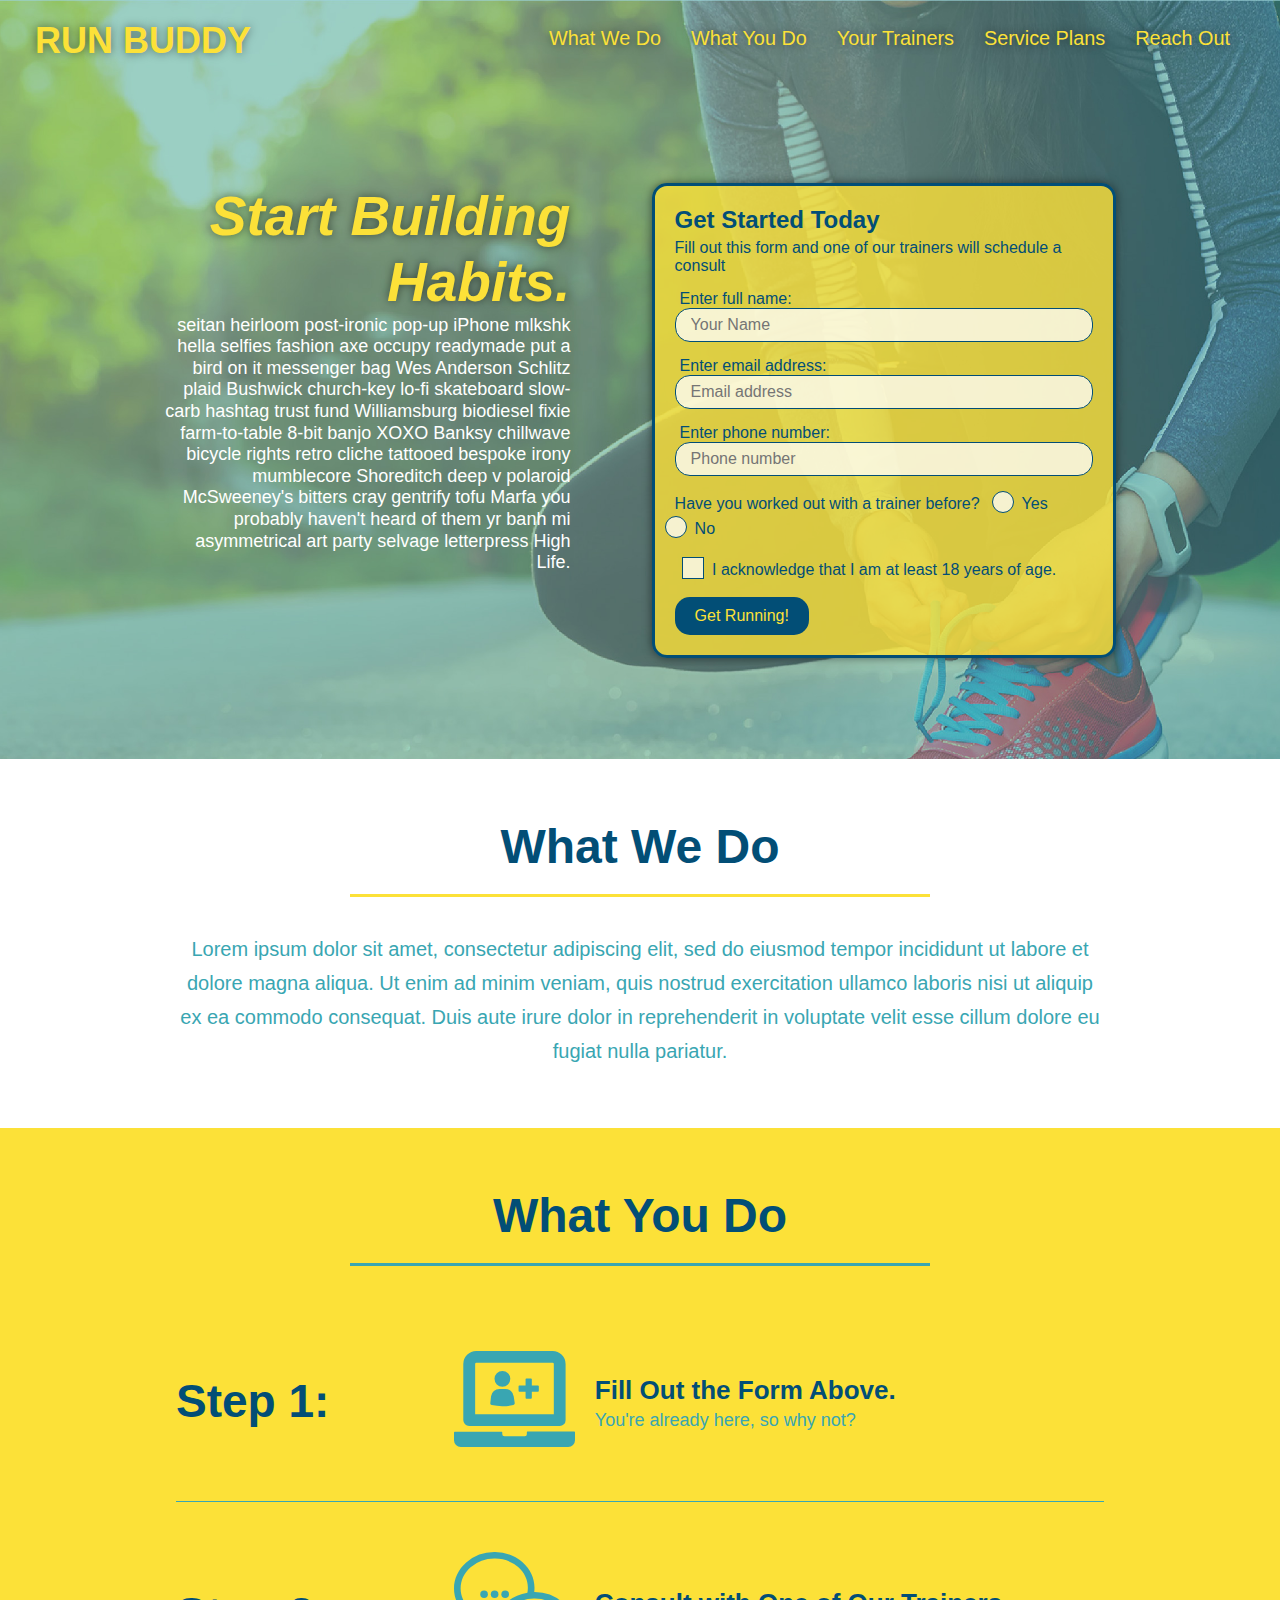
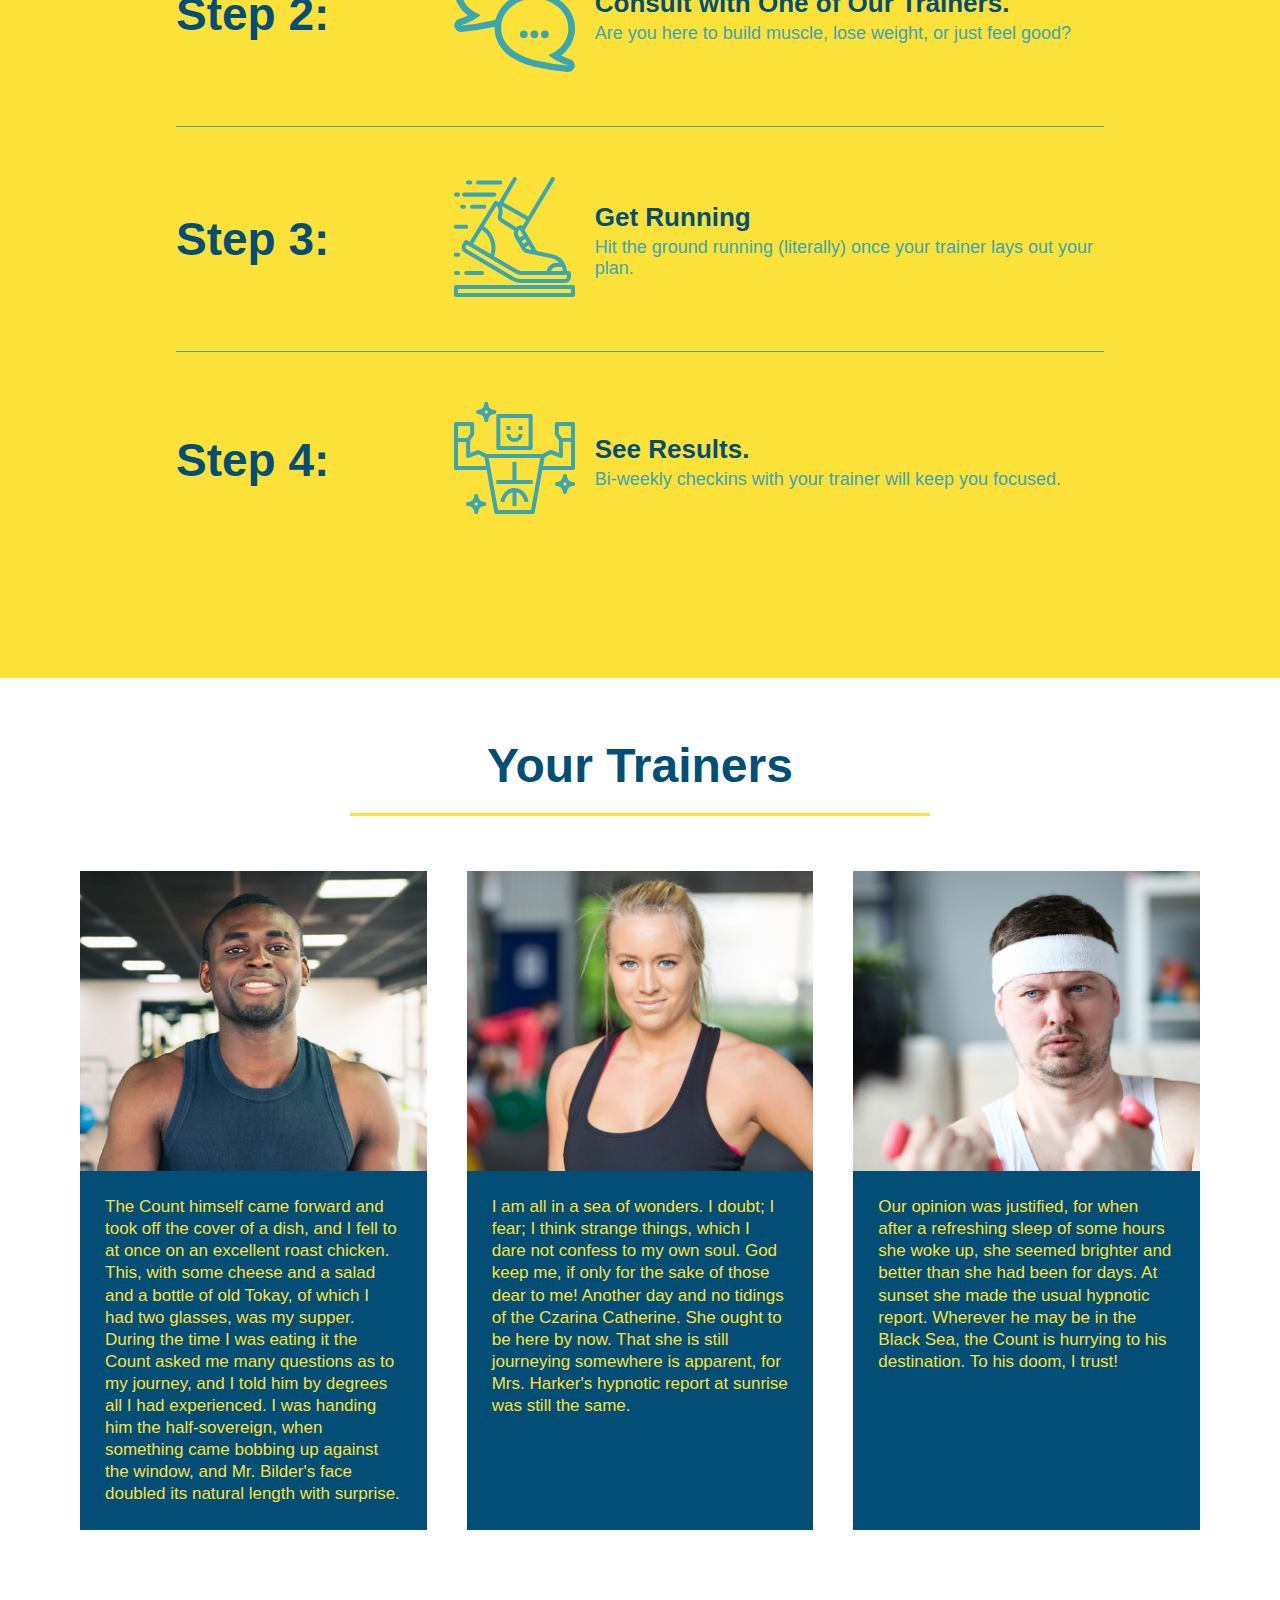
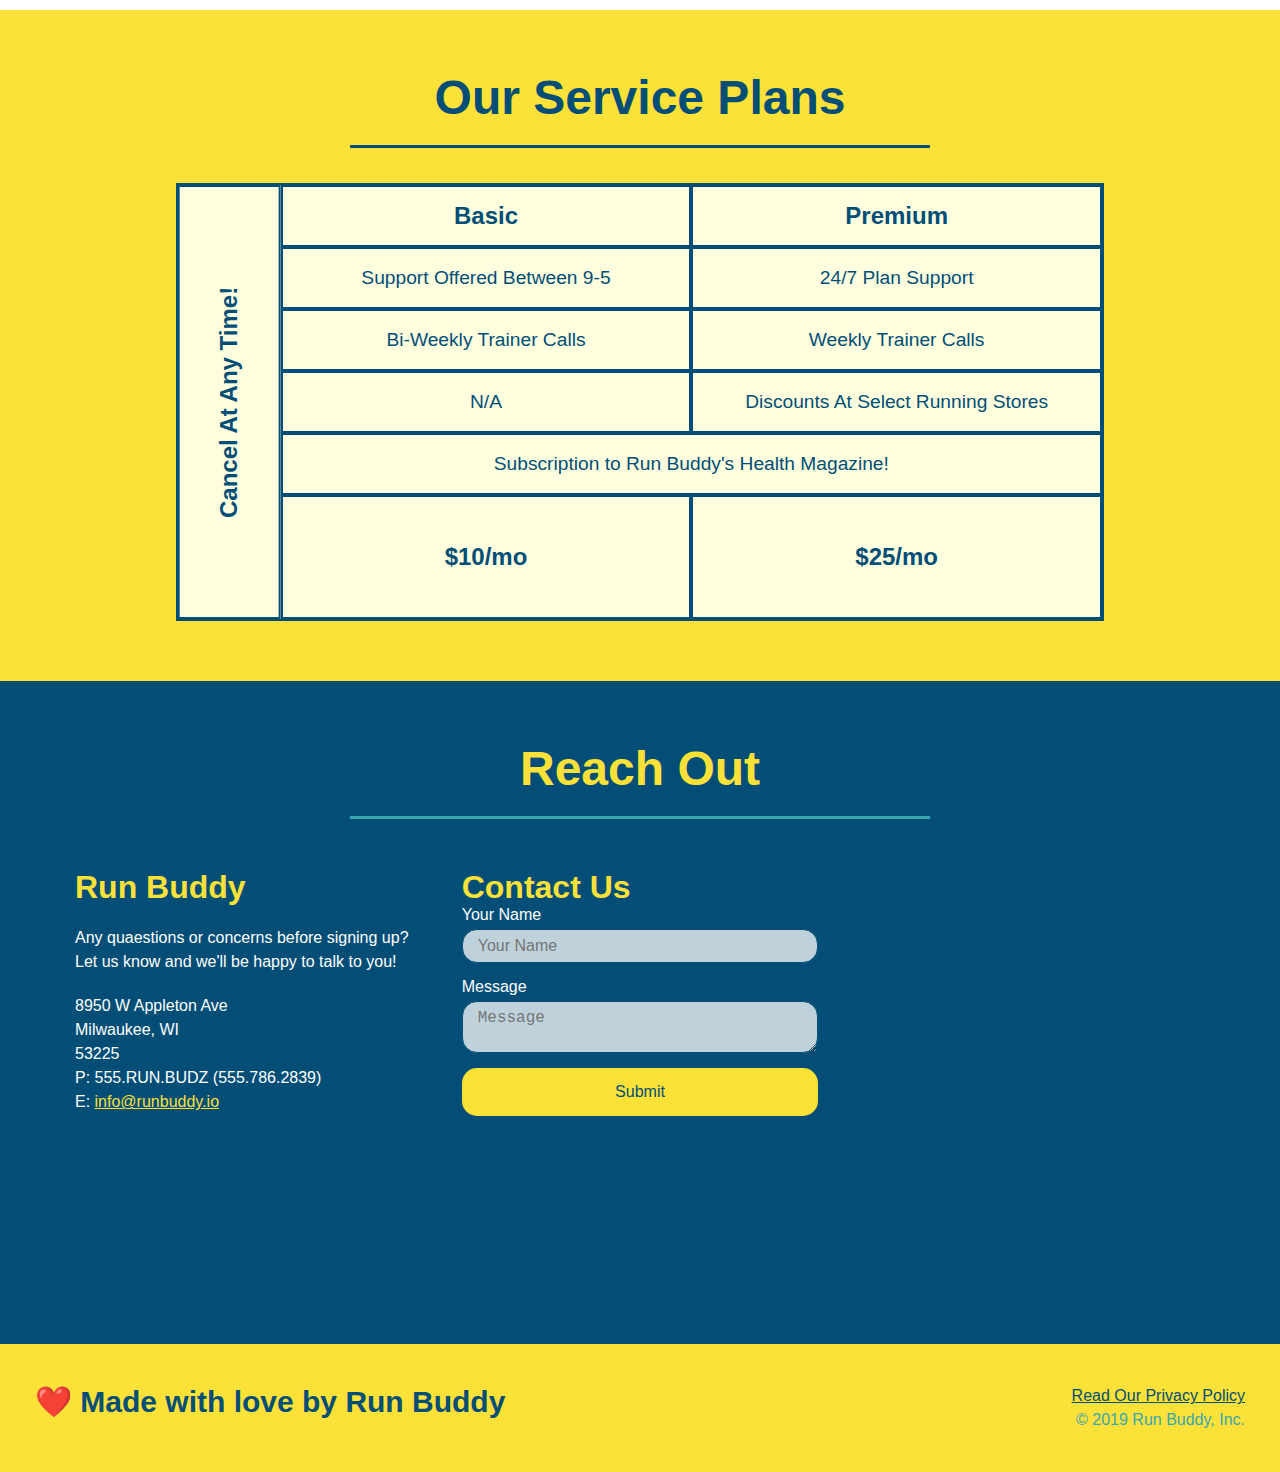
<file: index.html>
<!DOCTYPE html>
<html lang="en">
    <head>
        <meta charset="UTF-8" name="viewport" content="width=device-width, initial-scale=1.0" />
        <title>Run Buddy</title>
        <link rel="stylesheet" href="./assets/css/style.css" />
    </head>
    <body>
        <!-- navigation-->
        <header>
            <h1>
                <a href="/">RUN BUDDY</a>
            </h1>
            <nav>
                <ul>
                 <li>
                    <a href="#what-we-do">What We Do</a>
                </li>
                <li>
                    <a href="#what-you-do">What You Do</a>
                </li>
                <li>
                    <a href="#your-trainers">Your Trainers</a>
                </li>
                <li>
                <a href="#service-plans">Service Plans</a>
                </li>
                <li>
                    <a href="#reach-out">Reach Out</a>
                </li>
            </ul>    
            </nav>
        </header>
        
        <!--hero-->
        <section class="hero">
            <div class="hero-cta">
                <h2>Start Building Habits.</h2>
                <p>
                    seitan heirloom post-ironic pop-up iPhone mlkshk hella selfies fashion axe occupy readymade put a bird on it
                    messenger bag Wes Anderson Schlitz plaid Bushwick church-key lo-fi skateboard slow-carb hashtag trust fund
                    Williamsburg biodiesel fixie farm-to-table 8-bit banjo XOXO Banksy chillwave bicycle rights retro cliche
                    tattooed bespoke irony mumblecore Shoreditch deep v polaroid McSweeney's bitters cray gentrify tofu Marfa you
                    probably haven't heard of them yr banh mi asymmetrical art party selvage letterpress High Life.
                </p>
            </div>
            
            <div class="hero-form">
                <h3>Get Started Today</h3>
                <p>Fill out this form and one of our trainers will schedule a consult</p>
                <form>
                    <label for="name">Enter full name:</label>
                    <input type="text" placeholder="Your Name" name="name" id="name" class="form-input">
                    
                    <label for="email">Enter email address:</label>
                    <input type="email" placeholder="Email address" name="email" id="email" class="form-input">
                    
                    <label for="phone">Enter phone number:</label>
                    <input type="tel" placeholder="Phone number" name="phone" id="phone" class="form-input">
                    <p>
                        Have you worked out with a trainer before?
                        <span class="radio-wrapper">
                            <input type="radio" name="trainer-confirm" id="trainer-yes" />
                            <label for="trainer-yes">Yes</label>
                        </span>
                        <span class="radio-wrapper">
                            <input type="radio" name="trainer-confirm" id="trainer-no" />
                            <label for="trainer-no">No</label>
                        </span>
                     </p>
                     <p>
                         <span class="checkbox-wrapper">
                             <input type="checkbox" name="age-confirm" id="checkbox" />
                             <label for="checkbox"> I acknowledge that I am at least 18 years of age.</label>
                         </span>
                     </p>  
                    <button type="submit">
                     Get Running!
                    </button>
                </form>    
            </div>
        </section>

        <!--"what we do" section-->
        <section id="what-we-do" class="intro">
            
            <div class="flex-row">
            <h2 class="section-title primary-border">What We Do</h2>
            </div>

            <div class="flex-row">
            <p>Lorem ipsum dolor sit amet, consectetur adipiscing elit, sed do eiusmod tempor incididunt ut labore et dolore magna aliqua. Ut enim ad minim veniam, quis nostrud exercitation ullamco laboris nisi ut aliquip ex ea commodo consequat. Duis aute irure dolor in reprehenderit in voluptate velit esse cillum dolore eu fugiat nulla pariatur.</p>
            </div>

        </section>

        <!--"what you do" section-->
        <section id="what-you-do" class="steps">
            
            <div class="flex-row">
            <h2 class="section-title secondary-border">What You Do</h2>
            </div>

            <div class="step">
                <h3>Step 1:</h3>
                <div class="step-info">
                    <div class="step-img">
                        <img src="./assets/images/step-1.svg" alt="" />
                    </div>
                    <div class="step-text">
                        <h4>Fill Out the Form Above.</h4>
                        <p>You're already here, so why not?</p>
                    </div>
                </div>        
            </div>

            <div class="step">
                <h3>Step 2:</h3>
                <div class="step-info">
                    <div class="step-img">
                        <img src="./assets/images/step-2.svg" alt="" />
                    </div>
                    <div class="step-text">
                        <h4>Consult with One of Our Trainers.</h4>
                        <p>Are you here to build muscle, lose weight, or just feel good?</p>
                    </div>
                </div>        
            </div>

            <div class="step">
                <h3>Step 3:</h3>
                <div class="step-info">
                    <div class="step-img">
                        <img src="./assets/images/step-3.svg" alt="" />
                    </div>
                    <div class="step-text">
                        <h4>Get Running</h4>
                        <p>Hit the ground running (literally) once your trainer lays out your plan.</p>
                    </div>
                </div>        
            </div>

            <div class="step">
                <h3>Step 4:</h3>
                <div class="step-info">
                    <div class="step-img">
                        <img src="./assets/images/step-4.svg" alt="" />
                    </div>
                    <div class="step-text">
                        <h4>See Results.</h4>
                        <p>Bi-weekly checkins with your trainer will keep you focused.</p>
                    </div>
                </div>        
            </div>
        </section>

        <!--"Your Trainers" section-->
        <section id="your-trainers">
            
            <div class="flex-row">
            <h2 class="section-title primary-border">Your Trainers</h2>
            </div>

            <!-- First Trainer Bio-->
            <div class="trainers">
                
                <article class="trainer">
                    <div class="trainer-img trainer-1">
                        <div>
                            <h3>Aaron Stephens</h3>
                            <h4>Speed / Strength</h4>
                        </div>
                    </div>
                    <div class="trainer-bio">
                        <h3>Aaron Stephens</h3>
                            <h4>Speed / Strength</h4>
                        <p>
                            The Count himself came forward and took off the cover of a dish, and I fell to at once on an excellent roast chicken. This, with some cheese and a salad and a bottle of old Tokay, of which I had two glasses, was my supper. During the time I was eating it the Count asked me many questions as to my journey, and I told him by degrees all I had experienced. I was handing him the half-sovereign, when something came bobbing up against the window, and Mr. Bilder's face doubled its natural length with surprise.
                        </p>
                    </div>
                </article>

                <!-- Second Trainer Bio-->
                <article class="trainer">
                    <div class="trainer-img trainer-2">
                        <div>
                            <h3>Joanna Gill</h3>
                            <h4>Endurance</h4>
                        </div>
                    </div>
                    <div class="trainer-bio">
                            <h3>Joanna Gill</h3>
                            <h4>Endurance</h4>
                        <p>
                            I am all in a sea of wonders. I doubt; I fear; I think strange things, which I dare not confess to my own soul. God keep me, if only for the sake of those dear to me! Another day and no tidings of the Czarina Catherine. She ought to be here by now. That she is still journeying somewhere is apparent, for Mrs. Harker's hypnotic report at sunrise was still the same.
                        </p>
                    </div>
                </article>
               
                <!-- Third Trainer Bio-->
                <article class="trainer">
                    <div class="trainer-img trainer-3">
                        <div>
                            <h3>Harry Smith</h3>
                            <h4>Strength</h4>
                        </div>
                    </div>
                    <div class="trainer-bio">
                            <h3>Harry Smith</h3>
                            <h4>Strength</h4>
                        <p>
                            Our opinion was justified, for when after a refreshing sleep of some hours she woke up, she seemed brighter and better than she had been for days. At sunset she made the usual hypnotic report. Wherever he may be in the Black Sea, the Count is hurrying to his destination. To his doom, I trust!
                        </p>
                    </div>
                </article>
            </div>   
        </section>

        <!--End Your Trainers Section-->

        <!--Service Plan Grid Start-->

        <section id="service-plans" class="services">
            
            <h2 class="section-title seconday-border">
                Our Service Plans
            </h2>

            <div class="service-grid-wrapper">
                <div class="service-grid-container">
                    
                    <!--Header Start-->
                    <div class="service-grid-item grid-head basic">
                       Basic
                    </div>

                    <div class="service-grid-item grid-head premium">
                        Premium
                    </div>
                    <!--End Header-->

                    <!--Table Body-->
                    <div class="service-grid-item basic">
                        Support Offered Between 9-5
                    </div>

                    <div class="service-grid-item premium">
                        24/7 Plan Support
                    </div>

                    <div class="service-grid-item basic">
                        Bi-Weekly Trainer Calls
                    </div>

                    <div class="service-grid-item premium">
                        Weekly Trainer Calls
                    </div>

                    <div class="service-grid-item basic">
                        N/A
                    </div>

                    <div class="service-grid-item premium">
                        Discounts At Select Running Stores
                    </div>

                    <div class="service-grid-item both">
                        Subscription to Run Buddy's Health Magazine!
                    </div>

                    <div class="service-grid-item grid-head basic">
                        $10/mo
                    </div>

                    <div class="service-grid-item grid-head premium">
                       $25/mo
                    </div>
                    
                    <div class="service-grid-item cancel">
                        Cancel At Any Time!
                    </div>
                    <!--End Table Body-->
                </div>
            </div>
        </section>

        <!--End Service Plans Section-->

        <!--"Reach Out" section-->
        <section id="reach-out" class="contact">
            <div class="flex-row">
            <h2 class="section-title secondary-border">Reach Out</h2>
            </div>

            <div class="contact-info">
                <div>
                    <h3>Run Buddy</h3>
                    <p>Any quaestions or concerns before signing up?
                    <br/>
                    Let us know and we'll be happy to talk to you!
                    </p>
                    
                    <address>
                    8950 W Appleton Ave<br/>
                    Milwaukee, WI<br/>
                    53225<br/>
                    P: 555.RUN.BUDZ (555.786.2839)<br/>
                    E: <a href="mailto:info@runbuddy.io">info@runbuddy.io</a>
                 </address>
                
                </div>

                <div class="contact-form">
                    <h3>Contact Us</h3>
                    <form>
                        <label for="contact-name">Your Name</label>
                        <input type="text" id="contact-name" Placeholder="Your Name" />

                        <label for="contact-message">Message</label>
                        <textarea id="contact-message" placeholder="Message"></textarea>

                        <button type="submit">Submit</button>
                    </form>
                </div>

                <iframe src="https://www.google.com/maps/embed?pb=!1m18!1m12!1m3!1d93205.04288449373!2d-88.09400784179685!3d43.111710300000006!2m3!1f0!2f0!3f0!3m2!1i1024!2i768!4f13.1!3m3!1m2!1s0x88050324f881aa9d%3A0x2f43d6dea12ea41d!2sBuddy&#39;s%20Pizza%20%26%20Steak%20-%20Appleton!5e0!3m2!1sen!2sus!4v1598669641209!5m2!1sen!2sus"  
                frameborder="0" 
                style="border:0;" 
                allowfullscreen="">
                </iframe>
                
            </div>   
        </section>

        <!--footer-->
        <footer>
            <h2>❤️ Made with love by Run Buddy </h2>
            <div>
                <a href="./privacy-policy.html">Read Our Privacy Policy</a><br/>
                &copy; 2019 Run Buddy, Inc.
            </div>
        </footer>


           
    </body>
</html>
</file>
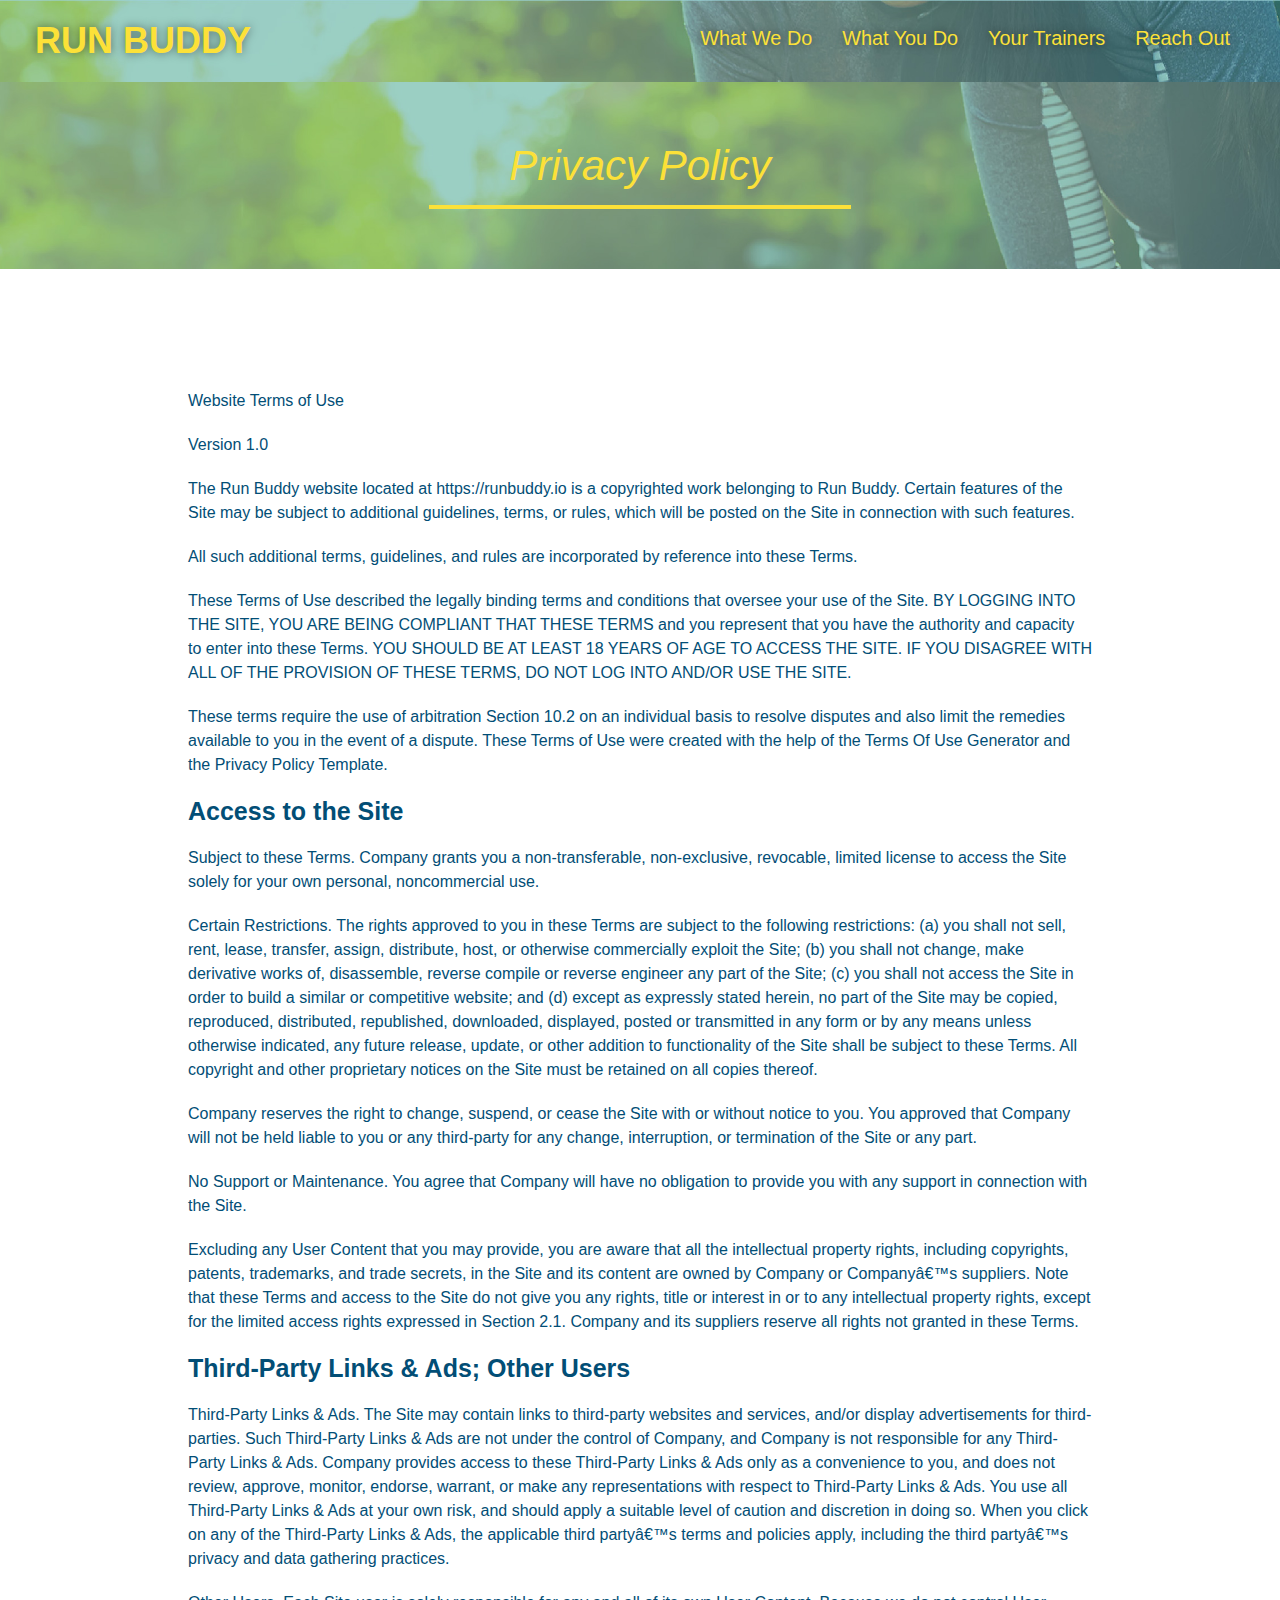
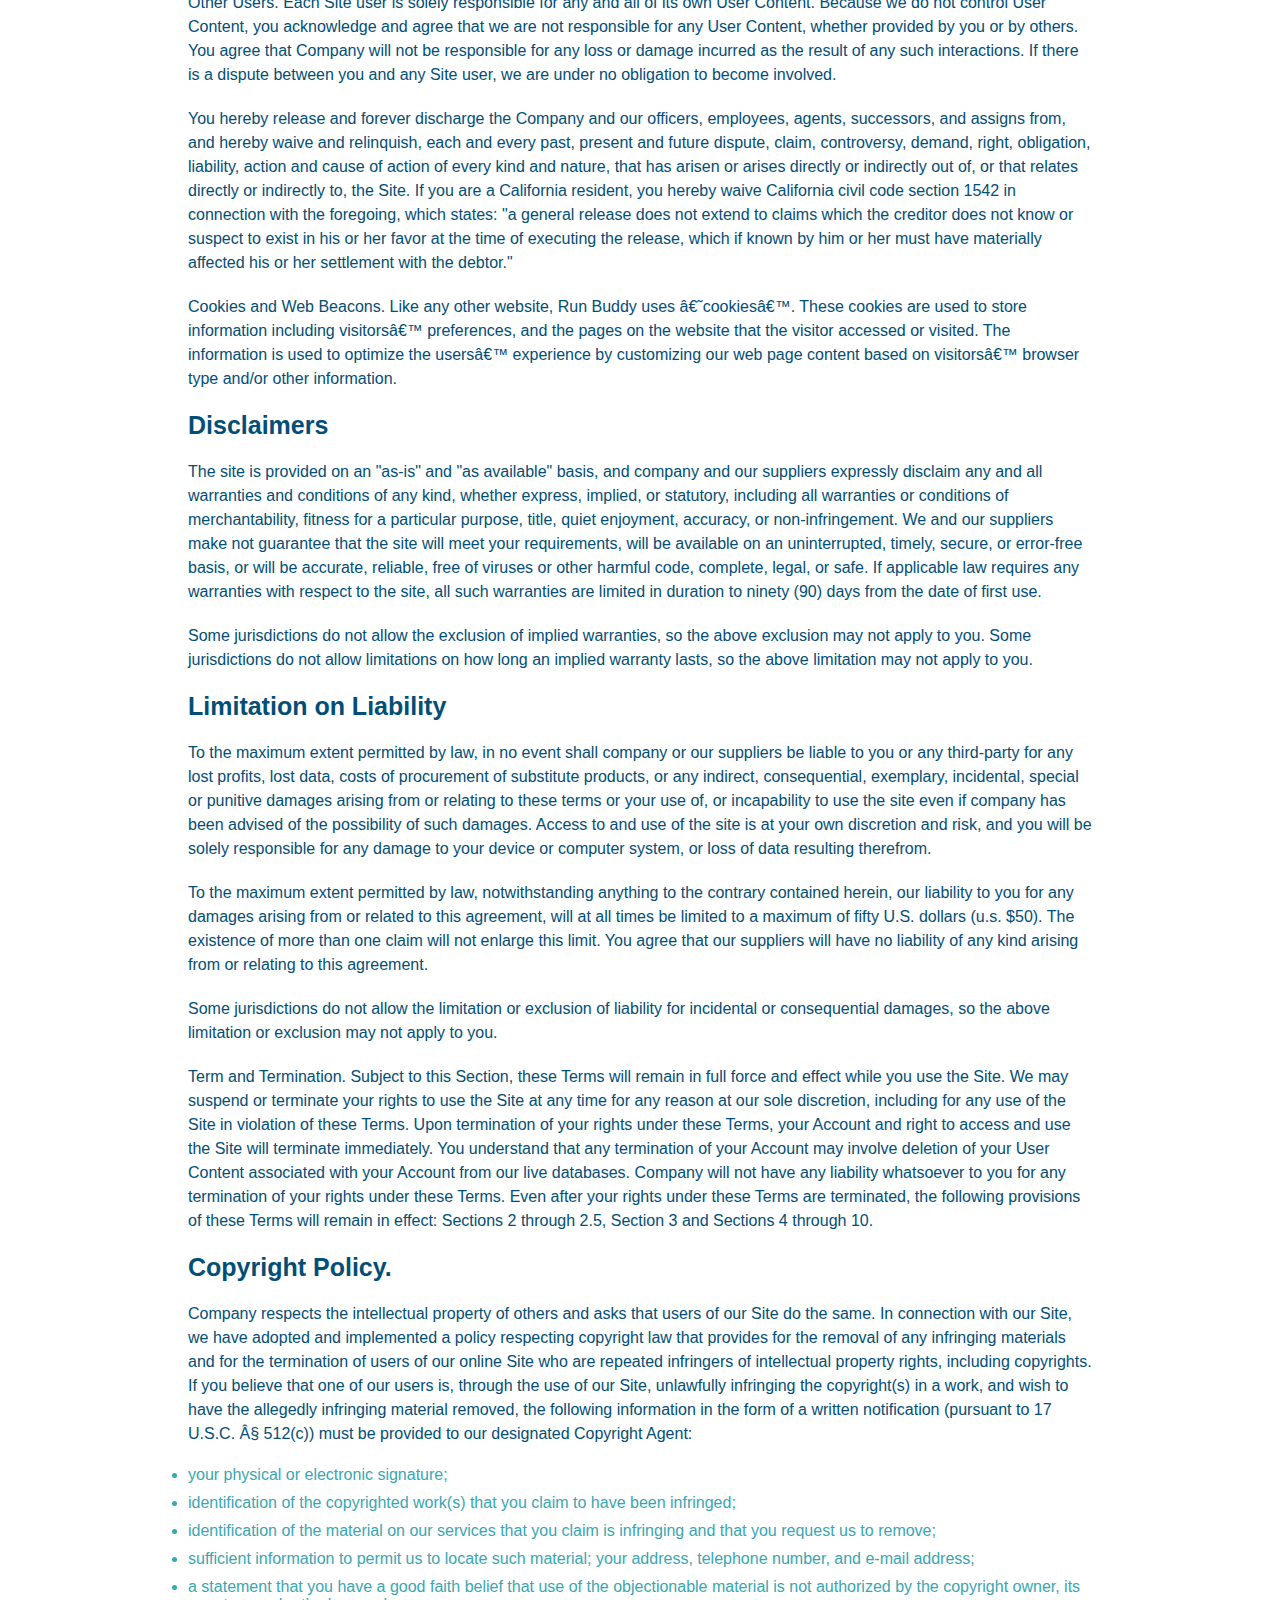
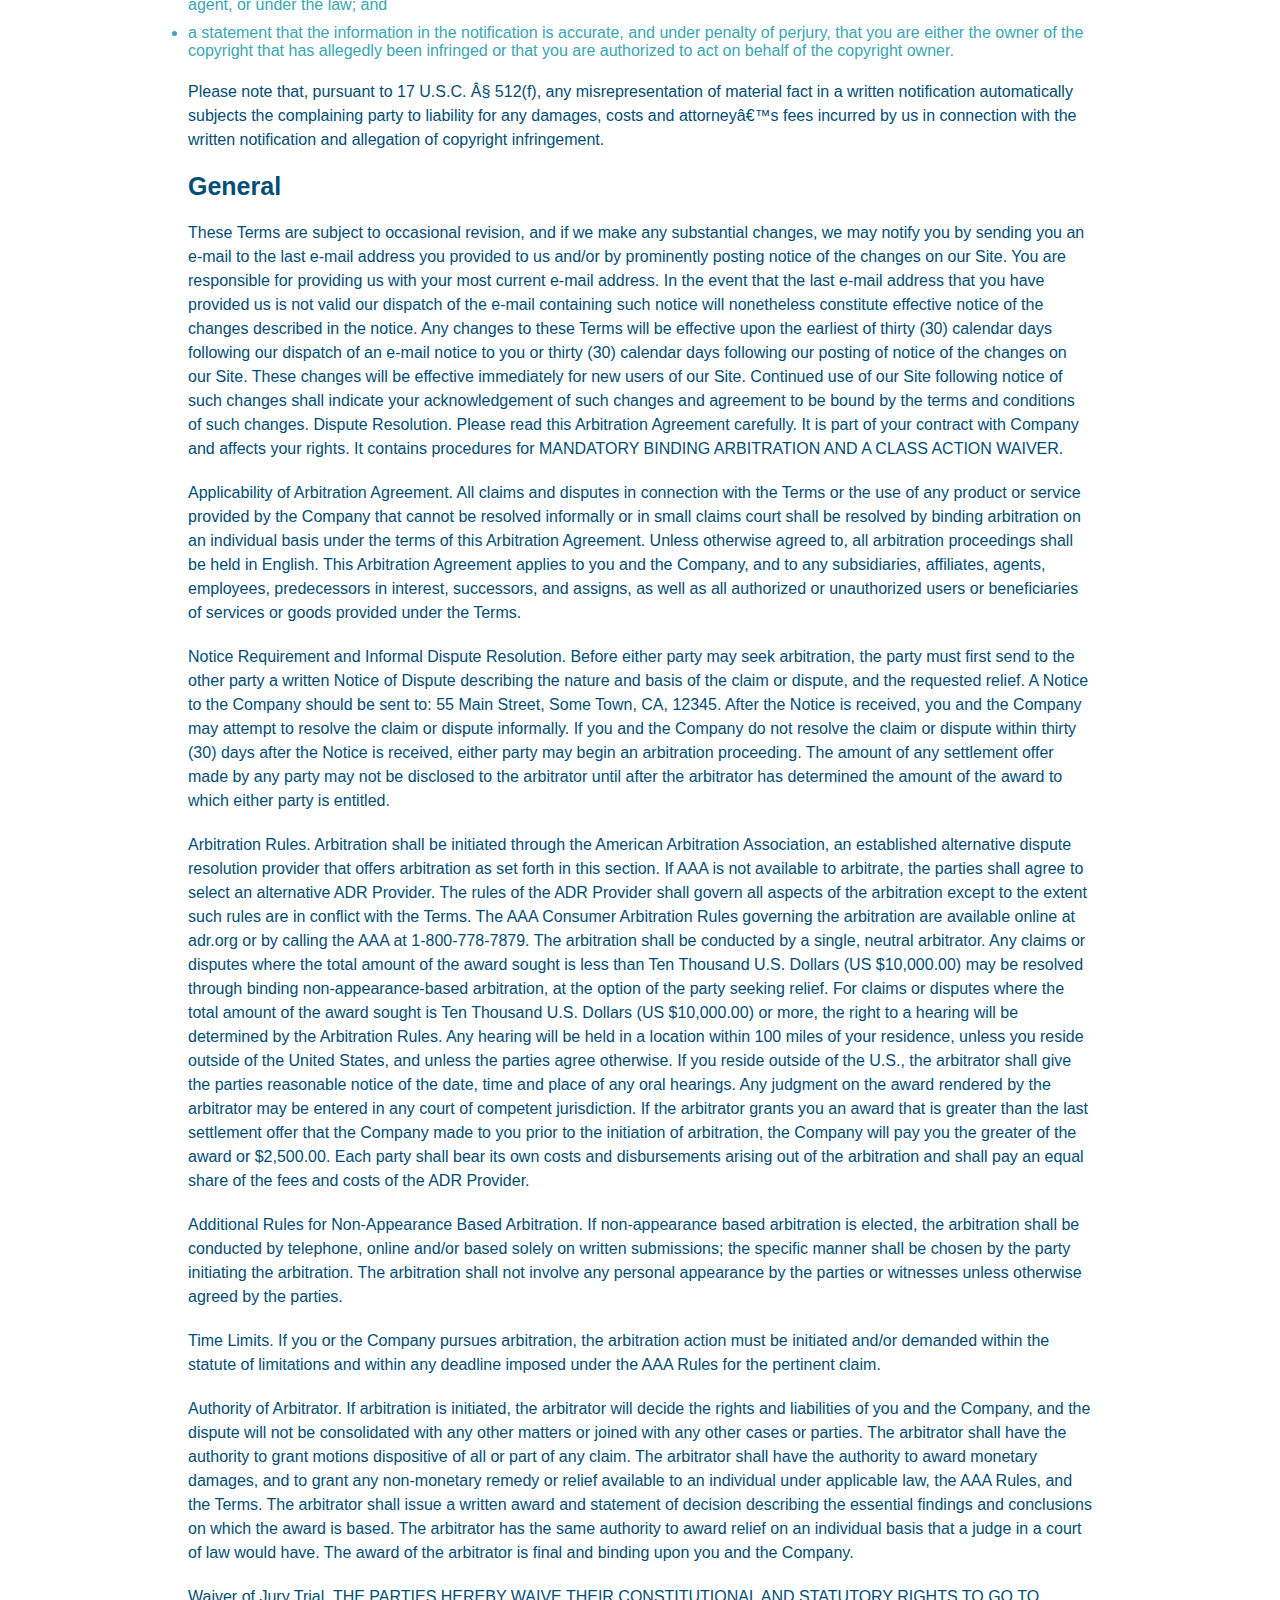
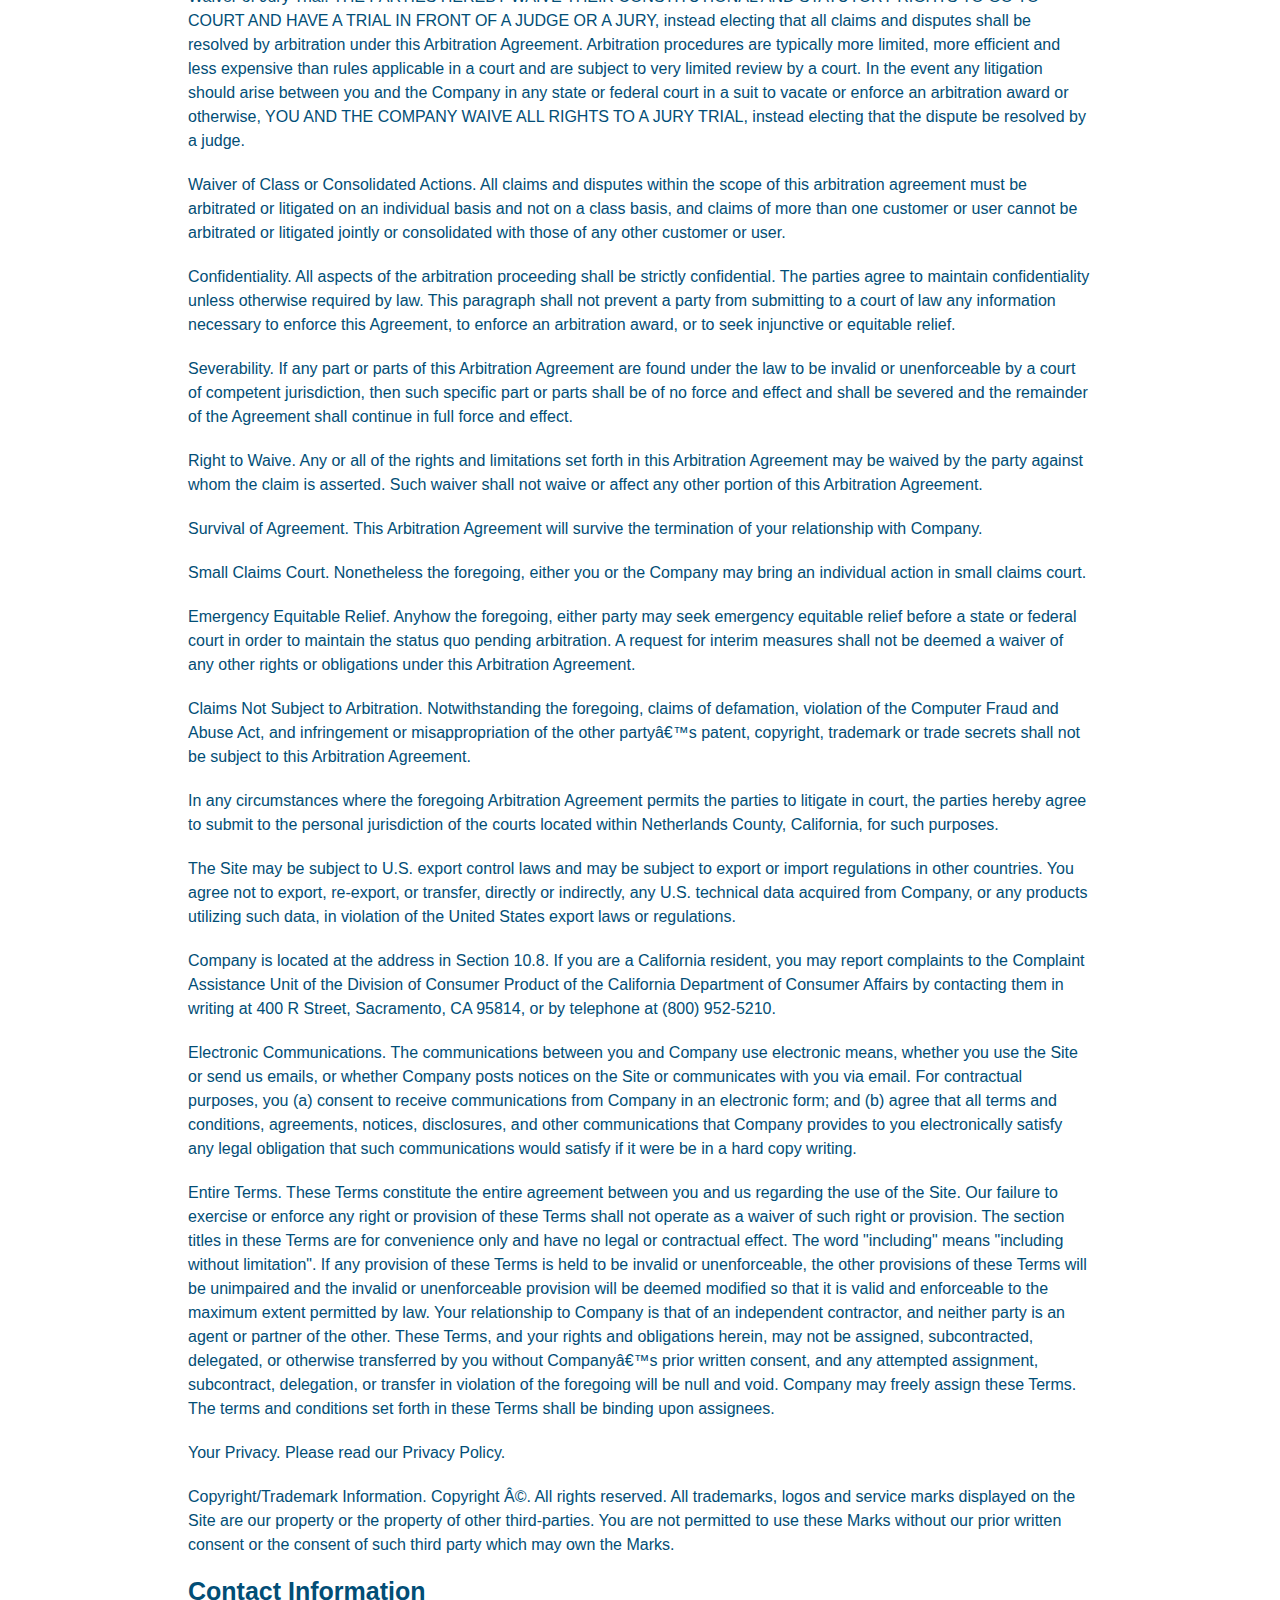
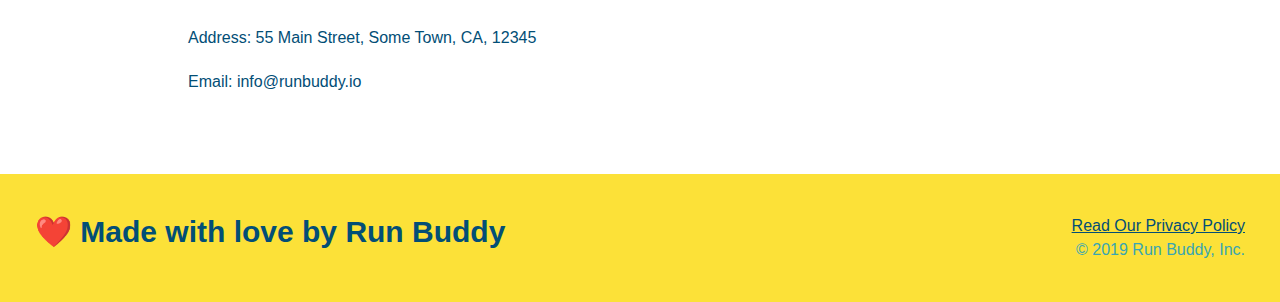
<file: privacy-policy.html>
<!DOCTYPE html>
    <html lang="en">
        <head>
            <meta charset="UTF-8" name="viewport" content="width=device-width, initial-scale=1.0" />
            <title>Privacy Policy - Run Buddy</title>
            
            <link rel="stylesheet" href="./assets/css/style.css"/>
            
            <link rel="stylesheet" href="./assets/css/secondary-styles.css" />

        </head>
        <body>
            <!-- navigation-->
        <header>
            <h1>
                <a href="./index.html">RUN BUDDY</a>
            </h1>
            <nav>
                <ul>
                 <li>
                    <a href="./index.html#what-we-do">What We Do</a>
                </li>
                <li>
                    <a href="./index.html#what-you-do">What You Do</a>
                </li>
                <li>
                    <a href="./index.html#your-trainers">Your Trainers</a>
                </li>
                <li>
                    <a href="./index.html#reach-out">Reach Out</a>
                </li>
            </ul>    
            </nav>
        </header>

         <!--hero-->
         <section class="hero">
            <h2 class="page-title">Privacy Policy</h2>
        </section>

        <!--Begin page content-->
        <section class="secondary-content">
            <p>
                Website Terms of Use
              </p>
        
              <p>
                Version 1.0
              </p>
        
              <p>
                The Run Buddy website located at https://runbuddy.io is a copyrighted work belonging to Run Buddy. Certain
                features of the Site may be subject to additional guidelines, terms, or rules, which will be posted on the Site
                in connection with such features.
              </p>
        
              <p>
                All such additional terms, guidelines, and rules are incorporated by reference into these Terms.
              </p>
        
              <p>
                These Terms of Use described the legally binding terms and conditions that oversee your use of the Site. BY
                LOGGING INTO THE SITE, YOU ARE BEING COMPLIANT THAT THESE TERMS and you represent that you have the authority
                and capacity to enter into these Terms. YOU SHOULD BE AT LEAST 18 YEARS OF AGE TO ACCESS THE SITE. IF YOU
                DISAGREE WITH ALL OF THE PROVISION OF THESE TERMS, DO NOT LOG INTO AND/OR USE THE SITE.
              </p>
        
              <p>
                These terms require the use of arbitration Section 10.2 on an individual basis to resolve disputes and also
                limit the remedies available to you in the event of a dispute. These Terms of Use were created with the help of
                the Terms Of Use Generator and the Privacy Policy Template.
              </p>
        
              <h3>
                Access to the Site
              </h3>
        
              <p>
                Subject to these Terms. Company grants you a non-transferable, non-exclusive, revocable, limited license to
                access the Site solely for your own personal, noncommercial use.
              </p>
        
              <p>
                Certain Restrictions. The rights approved to you in these Terms are subject to the following restrictions: (a)
                you shall not sell, rent, lease, transfer, assign, distribute, host, or otherwise commercially exploit the Site;
                (b) you shall not change, make derivative works of, disassemble, reverse compile or reverse engineer any part of
                the Site; (c) you shall not access the Site in order to build a similar or competitive website; and (d) except
                as expressly stated herein, no part of the Site may be copied, reproduced, distributed, republished, downloaded,
                displayed, posted or transmitted in any form or by any means unless otherwise indicated, any future release,
                update, or other addition to functionality of the Site shall be subject to these Terms. All copyright and other
                proprietary notices on the Site must be retained on all copies thereof.
              </p>
        
              <p>
                Company reserves the right to change, suspend, or cease the Site with or without notice to you. You approved
                that Company will not be held liable to you or any third-party for any change, interruption, or termination of
                the Site or any part.
              </p>
        
              <p>
                No Support or Maintenance. You agree that Company will have no obligation to provide you with any support in
                connection with the Site.
              </p>
        
              <p>
                Excluding any User Content that you may provide, you are aware that all the intellectual property rights,
                including copyrights, patents, trademarks, and trade secrets, in the Site and its content are owned by Company
                or Companyâ€™s suppliers. Note that these Terms and access to the Site do not give you any rights, title or
                interest in or to any intellectual property rights, except for the limited access rights expressed in Section
                2.1. Company and its suppliers reserve all rights not granted in these Terms.
              </p>
        
              <h3>
                Third-Party Links & Ads; Other Users
              </h3>
        
              <p>
                Third-Party Links & Ads. The Site may contain links to third-party websites and services, and/or display
                advertisements for third-parties. Such Third-Party Links & Ads are not under the control of Company, and Company
                is not responsible for any Third-Party Links & Ads. Company provides access to these Third-Party Links & Ads
                only as a convenience to you, and does not review, approve, monitor, endorse, warrant, or make any
                representations with respect to Third-Party Links & Ads. You use all Third-Party Links & Ads at your own risk,
                and should apply a suitable level of caution and discretion in doing so. When you click on any of the
                Third-Party Links & Ads, the applicable third partyâ€™s terms and policies apply, including the third partyâ€™s
                privacy and data gathering practices.
              </p>
        
              <p>
                Other Users. Each Site user is solely responsible for any and all of its own User Content. Because we do not
                control User Content, you acknowledge and agree that we are not responsible for any User Content, whether
                provided by you or by others. You agree that Company will not be responsible for any loss or damage incurred as
                the result of any such interactions. If there is a dispute between you and any Site user, we are under no
                obligation to become involved.
              </p>
        
              <p>
                You hereby release and forever discharge the Company and our officers, employees, agents, successors, and
                assigns from, and hereby waive and relinquish, each and every past, present and future dispute, claim,
                controversy, demand, right, obligation, liability, action and cause of action of every kind and nature, that has
                arisen or arises directly or indirectly out of, or that relates directly or indirectly to, the Site. If you are
                a California resident, you hereby waive California civil code section 1542 in connection with the foregoing,
                which states: "a general release does not extend to claims which the creditor does not know or suspect to exist
                in his or her favor at the time of executing the release, which if known by him or her must have materially
                affected his or her settlement with the debtor."
              </p>
        
              <p>
                Cookies and Web Beacons. Like any other website, Run Buddy uses â€˜cookiesâ€™. These cookies are used to store
                information including visitorsâ€™ preferences, and the pages on the website that the visitor accessed or visited.
                The information is used to optimize the usersâ€™ experience by customizing our web page content based on visitorsâ€™
                browser type and/or other information.
              </p>
        
              <h3>
                Disclaimers
              </h3>
        
              <p>
                The site is provided on an "as-is" and "as available" basis, and company and our suppliers expressly disclaim
                any and all warranties and conditions of any kind, whether express, implied, or statutory, including all
                warranties or conditions of merchantability, fitness for a particular purpose, title, quiet enjoyment, accuracy,
                or non-infringement. We and our suppliers make not guarantee that the site will meet your requirements, will be
                available on an uninterrupted, timely, secure, or error-free basis, or will be accurate, reliable, free of
                viruses or other harmful code, complete, legal, or safe. If applicable law requires any warranties with respect
                to the site, all such warranties are limited in duration to ninety (90) days from the date of first use.
              </p>
        
              <p>
                Some jurisdictions do not allow the exclusion of implied warranties, so the above exclusion may not apply to
                you. Some jurisdictions do not allow limitations on how long an implied warranty lasts, so the above limitation
                may not apply to you.
              </p>
        
              <h3>
                Limitation on Liability
              </h3>
        
              <p>
                To the maximum extent permitted by law, in no event shall company or our suppliers be liable to you or any
                third-party for any lost profits, lost data, costs of procurement of substitute products, or any indirect,
                consequential, exemplary, incidental, special or punitive damages arising from or relating to these terms or
                your use of, or incapability to use the site even if company has been advised of the possibility of such
                damages. Access to and use of the site is at your own discretion and risk, and you will be solely responsible
                for any damage to your device or computer system, or loss of data resulting therefrom.
              </p>
        
              <p>
                To the maximum extent permitted by law, notwithstanding anything to the contrary contained herein, our liability
                to you for any damages arising from or related to this agreement, will at all times be limited to a maximum of
                fifty U.S. dollars (u.s. $50). The existence of more than one claim will not enlarge this limit. You agree that
                our suppliers will have no liability of any kind arising from or relating to this agreement.
              </p>
        
              <p>
                Some jurisdictions do not allow the limitation or exclusion of liability for incidental or consequential
                damages, so the above limitation or exclusion may not apply to you.
              </p>
        
              <p>
                Term and Termination. Subject to this Section, these Terms will remain in full force and effect while you use
                the Site. We may suspend or terminate your rights to use the Site at any time for any reason at our sole
                discretion, including for any use of the Site in violation of these Terms. Upon termination of your rights under
                these Terms, your Account and right to access and use the Site will terminate immediately. You understand that
                any termination of your Account may involve deletion of your User Content associated with your Account from our
                live databases. Company will not have any liability whatsoever to you for any termination of your rights under
                these Terms. Even after your rights under these Terms are terminated, the following provisions of these Terms
                will remain in effect: Sections 2 through 2.5, Section 3 and Sections 4 through 10.
              </p>
        
              <h3>
                Copyright Policy.
              </h3>
        
              <p>
                Company respects the intellectual property of others and asks that users of our Site do the same. In connection
                with our Site, we have adopted and implemented a policy respecting copyright law that provides for the removal
                of any infringing materials and for the termination of users of our online Site who are repeated infringers of
                intellectual property rights, including copyrights. If you believe that one of our users is, through the use of
                our Site, unlawfully infringing the copyright(s) in a work, and wish to have the allegedly infringing material
                removed, the following information in the form of a written notification (pursuant to 17 U.S.C. Â§ 512(c)) must
                be provided to our designated Copyright Agent:
              </p>
        
              <ul>
                <li>
                  your physical or electronic signature;
                </li>
                <li>
                  identification of the copyrighted work(s) that you claim to have been infringed;
                </li>
                <li>
                  identification of the material on our services that you claim is infringing and that you request us to remove;
                </li>
                <li>
                  sufficient information to permit us to locate such material; your address, telephone number, and e-mail
                  address;
                </li>
                <li>
                  a statement that you have a good faith belief that use of the objectionable material is not authorized by the
                  copyright owner, its agent, or under the law; and
                </li>
                <li>
                  a statement that the information in the notification is accurate, and under penalty of perjury, that you are
                  either the owner of the copyright that has allegedly been infringed or that you are authorized to act on
                  behalf of the copyright owner.
                </li>
              </ul>
        
              <p>
                Please note that, pursuant to 17 U.S.C. Â§ 512(f), any misrepresentation of material fact in a written
                notification automatically subjects the complaining party to liability for any damages, costs and attorneyâ€™s
                fees incurred by us in connection with the written notification and allegation of copyright infringement.
              </p>
        
              <h3>
                General
              </h3>
        
              <p>
                These Terms are subject to occasional revision, and if we make any substantial changes, we may notify you by
                sending you an e-mail to the last e-mail address you provided to us and/or by prominently posting notice of the
                changes on our Site. You are responsible for providing us with your most current e-mail address. In the event
                that the last e-mail address that you have provided us is not valid our dispatch of the e-mail containing such
                notice will nonetheless constitute effective notice of the changes described in the notice. Any changes to these
                Terms will be effective upon the earliest of thirty (30) calendar days following our dispatch of an e-mail
                notice to you or thirty (30) calendar days following our posting of notice of the changes on our Site. These
                changes will be effective immediately for new users of our Site. Continued use of our Site following notice of
                such changes shall indicate your acknowledgement of such changes and agreement to be bound by the terms and
                conditions of such changes. Dispute Resolution. Please read this Arbitration Agreement carefully. It is part of
                your contract with Company and affects your rights. It contains procedures for MANDATORY BINDING ARBITRATION AND
                A CLASS ACTION WAIVER.
              </p>
        
              <p>
                Applicability of Arbitration Agreement. All claims and disputes in connection with the Terms or the use of any
                product or service provided by the Company that cannot be resolved informally or in small claims court shall be
                resolved by binding arbitration on an individual basis under the terms of this Arbitration Agreement. Unless
                otherwise agreed to, all arbitration proceedings shall be held in English. This Arbitration Agreement applies to
                you and the Company, and to any subsidiaries, affiliates, agents, employees, predecessors in interest,
                successors, and assigns, as well as all authorized or unauthorized users or beneficiaries of services or goods
                provided under the Terms.
              </p>
        
              <p>
                Notice Requirement and Informal Dispute Resolution. Before either party may seek arbitration, the party must
                first send to the other party a written Notice of Dispute describing the nature and basis of the claim or
                dispute, and the requested relief. A Notice to the Company should be sent to: 55 Main Street, Some Town, CA,
                12345. After the Notice is received, you and the Company may attempt to resolve the claim or dispute informally.
                If you and the Company do not resolve the claim or dispute within thirty (30) days after the Notice is received,
                either party may begin an arbitration proceeding. The amount of any settlement offer made by any party may not
                be disclosed to the arbitrator until after the arbitrator has determined the amount of the award to which either
                party is entitled.
              </p>
        
              <p>
                Arbitration Rules. Arbitration shall be initiated through the American Arbitration Association, an established
                alternative dispute resolution provider that offers arbitration as set forth in this section. If AAA is not
                available to arbitrate, the parties shall agree to select an alternative ADR Provider. The rules of the ADR
                Provider shall govern all aspects of the arbitration except to the extent such rules are in conflict with the
                Terms. The AAA Consumer Arbitration Rules governing the arbitration are available online at adr.org or by
                calling the AAA at 1-800-778-7879. The arbitration shall be conducted by a single, neutral arbitrator. Any
                claims or disputes where the total amount of the award sought is less than Ten Thousand U.S. Dollars (US
                $10,000.00) may be resolved through binding non-appearance-based arbitration, at the option of the party seeking
                relief. For claims or disputes where the total amount of the award sought is Ten Thousand U.S. Dollars (US
                $10,000.00) or more, the right to a hearing will be determined by the Arbitration Rules. Any hearing will be
                held in a location within 100 miles of your residence, unless you reside outside of the United States, and
                unless the parties agree otherwise. If you reside outside of the U.S., the arbitrator shall give the parties
                reasonable notice of the date, time and place of any oral hearings. Any judgment on the award rendered by the
                arbitrator may be entered in any court of competent jurisdiction. If the arbitrator grants you an award that is
                greater than the last settlement offer that the Company made to you prior to the initiation of arbitration, the
                Company will pay you the greater of the award or $2,500.00. Each party shall bear its own costs and
                disbursements arising out of the arbitration and shall pay an equal share of the fees and costs of the ADR
                Provider.
              </p>
        
              <p>
                Additional Rules for Non-Appearance Based Arbitration. If non-appearance based arbitration is elected, the
                arbitration shall be conducted by telephone, online and/or based solely on written submissions; the specific
                manner shall be chosen by the party initiating the arbitration. The arbitration shall not involve any personal
                appearance by the parties or witnesses unless otherwise agreed by the parties.
              </p>
        
              <p>
                Time Limits. If you or the Company pursues arbitration, the arbitration action must be initiated and/or demanded
                within the statute of limitations and within any deadline imposed under the AAA Rules for the pertinent claim.
              </p>
        
              <p>
                Authority of Arbitrator. If arbitration is initiated, the arbitrator will decide the rights and liabilities of
                you and the Company, and the dispute will not be consolidated with any other matters or joined with any other
                cases or parties. The arbitrator shall have the authority to grant motions dispositive of all or part of any
                claim. The arbitrator shall have the authority to award monetary damages, and to grant any non-monetary remedy
                or relief available to an individual under applicable law, the AAA Rules, and the Terms. The arbitrator shall
                issue a written award and statement of decision describing the essential findings and conclusions on which the
                award is based. The arbitrator has the same authority to award relief on an individual basis that a judge in a
                court of law would have. The award of the arbitrator is final and binding upon you and the Company.
              </p>
        
              <p>
                Waiver of Jury Trial. THE PARTIES HEREBY WAIVE THEIR CONSTITUTIONAL AND STATUTORY RIGHTS TO GO TO COURT AND HAVE
                A TRIAL IN FRONT OF A JUDGE OR A JURY, instead electing that all claims and disputes shall be resolved by
                arbitration under this Arbitration Agreement. Arbitration procedures are typically more limited, more efficient
                and less expensive than rules applicable in a court and are subject to very limited review by a court. In the
                event any litigation should arise between you and the Company in any state or federal court in a suit to vacate
                or enforce an arbitration award or otherwise, YOU AND THE COMPANY WAIVE ALL RIGHTS TO A JURY TRIAL, instead
                electing that the dispute be resolved by a judge.
              </p>
        
              <p>
                Waiver of Class or Consolidated Actions. All claims and disputes within the scope of this arbitration agreement
                must be arbitrated or litigated on an individual basis and not on a class basis, and claims of more than one
                customer or user cannot be arbitrated or litigated jointly or consolidated with those of any other customer or
                user.
              </p>
        
              <p>
                Confidentiality. All aspects of the arbitration proceeding shall be strictly confidential. The parties agree to
                maintain confidentiality unless otherwise required by law. This paragraph shall not prevent a party from
                submitting to a court of law any information necessary to enforce this Agreement, to enforce an arbitration
                award, or to seek injunctive or equitable relief.
              </p>
        
              <p>
                Severability. If any part or parts of this Arbitration Agreement are found under the law to be invalid or
                unenforceable by a court of competent jurisdiction, then such specific part or parts shall be of no force and
                effect and shall be severed and the remainder of the Agreement shall continue in full force and effect.
              </p>
        
              <p>
                Right to Waive. Any or all of the rights and limitations set forth in this Arbitration Agreement may be waived
                by the party against whom the claim is asserted. Such waiver shall not waive or affect any other portion of this
                Arbitration Agreement.
              </p>
        
              <p>
                Survival of Agreement. This Arbitration Agreement will survive the termination of your relationship with
                Company.
              </p>
        
              <p>
                Small Claims Court. Nonetheless the foregoing, either you or the Company may bring an individual action in small
                claims court.
              </p>
        
              <p>
                Emergency Equitable Relief. Anyhow the foregoing, either party may seek emergency equitable relief before a
                state or federal court in order to maintain the status quo pending arbitration. A request for interim measures
                shall not be deemed a waiver of any other rights or obligations under this Arbitration Agreement.
              </p>
        
              <p>
                Claims Not Subject to Arbitration. Notwithstanding the foregoing, claims of defamation, violation of the
                Computer Fraud and Abuse Act, and infringement or misappropriation of the other partyâ€™s patent, copyright,
                trademark or trade secrets shall not be subject to this Arbitration Agreement.
              </p>
        
              <p>
                In any circumstances where the foregoing Arbitration Agreement permits the parties to litigate in court, the
                parties hereby agree to submit to the personal jurisdiction of the courts located within Netherlands County,
                California, for such purposes.
              </p>
        
              <p>
                The Site may be subject to U.S. export control laws and may be subject to export or import regulations in other
                countries. You agree not to export, re-export, or transfer, directly or indirectly, any U.S. technical data
                acquired from Company, or any products utilizing such data, in violation of the United States export laws or
                regulations.
              </p>
        
              <p>
                Company is located at the address in Section 10.8. If you are a California resident, you may report complaints
                to the Complaint Assistance Unit of the Division of Consumer Product of the California Department of Consumer
                Affairs by contacting them in writing at 400 R Street, Sacramento, CA 95814, or by telephone at (800) 952-5210.
              </p>
        
              <p>
                Electronic Communications. The communications between you and Company use electronic means, whether you use the
                Site or send us emails, or whether Company posts notices on the Site or communicates with you via email. For
                contractual purposes, you (a) consent to receive communications from Company in an electronic form; and (b)
                agree that all terms and conditions, agreements, notices, disclosures, and other communications that Company
                provides to you electronically satisfy any legal obligation that such communications would satisfy if it were be
                in a hard copy writing.
              </p>
        
              <p>
                Entire Terms. These Terms constitute the entire agreement between you and us regarding the use of the Site. Our
                failure to exercise or enforce any right or provision of these Terms shall not operate as a waiver of such right
                or provision. The section titles in these Terms are for convenience only and have no legal or contractual
                effect. The word "including" means "including without limitation". If any provision of these Terms is held to be
                invalid or unenforceable, the other provisions of these Terms will be unimpaired and the invalid or
                unenforceable provision will be deemed modified so that it is valid and enforceable to the maximum extent
                permitted by law. Your relationship to Company is that of an independent contractor, and neither party is an
                agent or partner of the other. These Terms, and your rights and obligations herein, may not be assigned,
                subcontracted, delegated, or otherwise transferred by you without Companyâ€™s prior written consent, and any
                attempted assignment, subcontract, delegation, or transfer in violation of the foregoing will be null and void.
                Company may freely assign these Terms. The terms and conditions set forth in these Terms shall be binding upon
                assignees.
              </p>
        
              <p>
                Your Privacy. Please read our Privacy Policy.
              </p>
        
              <p>
                Copyright/Trademark Information. Copyright Â©. All rights reserved. All trademarks, logos and service marks
                displayed on the Site are our property or the property of other third-parties. You are not permitted to use
                these Marks without our prior written consent or the consent of such third party which may own the Marks.
              </p>
        
              <h3>
                Contact Information
              </h3>
        
              <p>
                Address: 55 Main Street, Some Town, CA, 12345
              </p>
        
              <p>
                Email: info@runbuddy.io
              </p>
        
        </section>

         <!--footer-->
         <footer>
            <h2>❤️ Made with love by Run Buddy </h2>
            <div>
                <a href="./privacy-policy.html">Read Our Privacy Policy</a><br/>
                &copy; 2019 Run Buddy, Inc.
            </div>
        </footer>
        </body>
    </html>
</file>
<file: assets/css/style.css>
* {
    margin: 0;
    padding: 0;
    box-sizing: border-box;
}

:root {
    --primary-color: #fce138;
    --secondary-color: #024e76;
    --tertiary-color: #39a6b2;
}

body {
    color: var(--tertiary-color);
    font-family: Helvetica, Arial, sans-serif;
}

header {
    display: flex;
    justify-content: space-between;
    flex-wrap: wrap;
    position: -webkit-sticky;
    position: sticky;
    top: 0;
    padding: 20px 35px;
    background-color: var(--tertiary-color);
    text-shadow: 0 0 10px rgba(0, 0, 0, 0.5);
    background-image: url("../images/hero-bg.jpg");
    background-size: cover;
    background-attachment: fixed;
    background-position: 80%;
    z-index: 9999;
}

header h1 {
    font-weight: bold;
    font-size: 36px;
    color: var(--primary-color);
    margin: 0;
}

header a {
    text-decoration: none;
    color: var(--primary-color);
}

header nav {
        margin: 7px 0;
}

header nav ul {
    display: flex;
    flex-wrap: wrap;
    justify-content: space-between;
    align-items: center;
    list-style: none;
}

header nav ul li a {
    padding: 10px 15px;
    font-weight: lighter;
    font-size: 1.55vw;
    text-shadow: 0 0 10px rgba(0, 0, 0, 0.5);
}

header nav ul li a:hover {
    background: var(--primary-color);
    color: var(--secondary-color);
    border-radius: 15px;
    text-shadow: none;
}

footer {
    background: var(--primary-color);
    width: 100%;
    padding: 40px 35px;
    display: flex;
    justify-content: space-between;
    flex-wrap: wrap;
}

footer h2 {
    color: var(--secondary-color);
    font-size: 30px;
    margin: 0;
}

footer div {
    line-height: 1.5;
    text-align: right;
}

footer a {
    color: var(--secondary-color);
}

section {
    padding: 60px;
}

/* Hero Style Start */
.hero {
    background-image: url("../images/hero-bg.jpg");
    background-size: cover;
    background-attachment: fixed;
    background-position: 80%;
    display: flex;
    justify-content: center;
    flex-wrap: wrap;
    align-items: flex-start;
}

.hero-cta {
    width: 35%;
    text-align: right;
    margin: 3.5%;
    color: #fff;
    font-size: 18px;
    line-height: 1.2;
}

.hero-cta h2 {
    font-style: italic;
    font-size: 55px;
    color: var(--primary-color);
    text-shadow: 0 0 10px rgba(0, 0, 0, 0.5);
}

.hero-form {
    color: var(--secondary-color);
    background-color: rgba(252,225, 56, 0.8);
    padding: 20px;
    border: solid 3px var(--secondary-color);
    border-radius: 15px;
    width: 40%;
    margin: 3.5%;
    box-shadow: 0 0 10px rgba(0, 0, 0, 0.5);
}

.hero-form h3 {
    font-size: 24px;
    margin: 0px;
}

.hero-form p {
    margin:5px 0 15px 0;
}

.form-input {
    border: 1px solid var(--secondary-color);
    border-radius: 15px;
    display: block;
    padding: 7px 15px;
    font-size: 16px;
    color: var(--secondary-color);
    width: 100%;
    margin-bottom: 15px;
    background-color: rgba(255, 255, 255, 0.75);
}

.form-input:focus {
    background-color: rgba(255, 255, 255, 1);
    outline: none;
}

.hero-form label {
    margin: 0 5px;
}

.hero-form button {
    color: var(--primary-color);
    background-color: var(--secondary-color);
    border: none;
    border-radius: 15px;
    padding: 10px 20px;
    font-size: 16px;
}

.hero form button:hover {
    background: var(--tertiary-color);
}

.checkbox-wrapper input, .radio-wrapper input {
    opacity: 0;
}

.checkbox-wrapper label, .radio-wrapper label {
    position: relative;
    left: 10px;
    margin: 10px;
    line-height: 1.6;
}

.checkbox-wrapper label::before, .radio-wrapper label::before {
    content: "";
    height: 20px;
    width: 20px;
    background: rgba(255, 255, 255, 0.75);
    border: 1px solid var(--secondary-color);
    position: absolute;
    top: -4px;
    left: -30px;
}

.radio-wrapper label::before {
    border-radius: 50%;
}

.radio-wrapper label::after {
    content: "";
    width: 20px;
    height: 20px;
    border-radius: 50%;
    background: var(--secondary-color);
    position: absolute;
    left: -29px;
    top: -3px;
    background-image: radial-gradient(circle, var(--tertiary-color), var(--secondary-color));
}

.checkbox-wrapper label::after {
    content: "";
    height: 6px;
    width: 14px;
    border-left: 2px solid var(--secondary-color);
    border-bottom: 2px solid var(--secondary-color);
    position: absolute;
    left: -26px;
    top: 1px;
    transform: rotate(-58deg);
}

.checkbox-wrapper input + label::after,
.radio-wrapper input + label::after {
    content: none;
}

.checkbox-wrapper input:checked + label::after,
.radio-wrapper input:checked + label::after {
    content: "";
}

/* Hero Style End */

.steps {
    background: var(--primary-color);
}

.section-title {
    font-size: 48px;
    color: var(--secondary-color);
    border-bottom: 3px solid;
    padding-bottom: 20px;
    text-align: center;
    margin: 0 auto 35px auto;
    width: 50%;
}

.intro p {
    line-height: 1.7;
    color: var(--tertiary-color);
    width: 80%;
    font-size: 20px;
    margin: 0 auto;
    text-align: center;
}

.primary-border {
    border-color: var(--primary-color);
}

.secondary-border {
    border-color: var(--tertiary-color);
}

.step {
    margin: 50px auto;
    padding-bottom: 50px;
    width: 80%;
    display: flex;
    flex-wrap: wrap;
    align-items: center;
    justify-content: space-between;
}

.step:not(:last-child) {
    border-bottom:  1px solid var(--tertiary-color);
}

.step-info {
    flex: 2 70%;
    display: flex;
    flex-wrap: wrap;
    align-items: center;
}

.step-img {
    flex: 1 12%;
    margin-right: 20px;
}

.step-img img {
    max-width: 100%;
}

.step-text {
    flex: 12;
}

.step h3 {
    color: var(--secondary-color);
    font-size: 46px;
    flex: 1 30%;
}

.step-text h4 {
    font-size: 26px;
    line-height: 1.5;
    color: var(--secondary-color);
}

.step-text p {
    color: var(--tertiary-color);
    font-size: 18px;
}

.trainers {
    width: 100%;
    margin: 0 auto;
    display: flex;
    flex-wrap: wrap;
    justify-content: space-around;
    
}

.trainer {
    margin: 20px;
    background: var(--secondary-color);
    color: var(--primary-color);
    flex: 1;
}

.trainer:hover .trainer-img::after {
    opacity: 1;
}

.trainer-1{
    background-image: url(../images/trainer-1.jpg);
}

.trainer-2{
    background-image: url(../images/trainer-2.jpg);
}

.trainer-3{
    background-image: url(../images/trainer-3.jpg);
}

.trainer-img {
    width: 100%;
    min-height: 300px;
    background-size: cover;
    display: flex;
    padding: 15px;
    align-items: flex-end;
    position: relative;
    overflow: hidden;
}

.trainer-img::after {
    content: "";
    height: 100%;
    width: 100%;
    opacity: 0;
    transition: all 1s ease-in-out;
    background: linear-gradient(rgba(252,225, 56, 0.3),var(--secondary-color));
    position: absolute;
    top:0;
    left:0;
}


.trainer-img h3 {
    position: relative;
    top: 200px;
    z-index: 100;
    font-size: 28px;
    transition: all 0.6s ease-in-out;
}

.trainer-img h4 {
    position: relative;
    top: 200px;
    z-index: 100;
    font-size: 22px;
    transition: all 0.6s ease-in-out;
    transition-delay: 0.1s;
}

.trainer:hover .trainer-img h3, .trainer:hover .trainer-img h4 {
    transform: translate(0, -200px);
}

.trainer-bio {
    padding: 25px;
    line-height: 1.3;
}

.text-left {
    text-align: left;
}

.text-right {
    text-align: right;
}

.flex-row {
    display: flex;
}

.trainer-bio h3 {
    font-size: 28px;
    display: none;
}

.trainer-bio h4 {
    font-weight: lighter;
    font-size: 22px;
    margin-bottom: 15px;
    display: none;
   }

.trainer-bio p {
    font-size: 17px;
}

/* Service Plans Grid Styles */
.services {
    background: var(--primary-color);
}

.service-grid-wrapper {
    display: flex;
    width: 100%;
    justify-content: center;
}

.service-grid-container {
    background: lightyellow;
    width: 80%;
    display: grid;
    /* repeat(iterator, size) */
    grid-template-columns: 1fr repeat(2, 4fr);
    grid-template-rows: repeat(5, 1fr) 2fr;
    border: 2px solid var(--secondary-color);
    color: var(--secondary-color);
    font-size: 1.2rem;
  }

.service-grid-item {
    padding: 15px 0;
    border: 2px solid var(--secondary-color);
    display: flex;
    align-items: center;
    justify-content: center;
    text-align: center;
  } 
  
.grid-head, .grid-price, .service-grid-item.cancel {
    font-size: 1.5rem;
    font-weight: bold;
}  

/*specific match*/
.service-grid-item.basic {
    grid-column: 2 / span 1;
}

.service-grid-item.cancel {
    writing-mode: vertical-lr;
    transform: rotate(180deg);
    grid-row: 1 / -1;
}

.service-grid-item.both {
    grid-column: 2 / span2;
}

/* Reach Out styles start */
.reach-out {
    background-color: var(--secondary-color);
    text-align: center;
}

.contact {
    background: var(--secondary-color)
}

.contact h2 {
    color: var(--primary-color);
}

.contact-info {
    display: flex;
    justify-content: space-between;
    flex-wrap: wrap;
}

.contact-info > * {
    flex: 1;
    margin: 15px;
}

.contact-info iframe {
    height: 400px;
}

.contact-info div {
    color: white;
}

.contact-info h3 {
    color: var(--primary-color);
    font-size: 32px;
}

.contact-info p, .contact-info address {
    margin: 20px 0;
    line-height: 1.5;
    font-size: 16px;
    font-style: normal;
}

.contact-info a {
    color: var(--primary-color);
}

.contact-form input, .contact-form textarea {
    border: 1px solid var(--secondary-color);
    border-radius: 15px;
    display: block;
    padding: 7px 15px;
    font-size: 16px;
    color: var(--secondary-color);
    width: 100%;
    margin-bottom: 15px;
    margin-top: 5px;
    background-color: rgba(255, 255, 255, 0.75);
}

.contact-form input:focus, .contact-form textarea:focus {
    background-color: rgba(255, 255, 255, 1);
    outline: none;
}

.contact-form button {
    width: 100%;
    border: none;
    border-radius: 15px;
    background: var(--primary-color);
    color: var(--secondary-color);
    text-align: center;
    padding: 15px 0;
    font-size: 16px;
}

.contact-form button:hover {
    color:var(--primary-color);
    background: var(--tertiary-color);
}

/* REACH OUT STYLES FINISHED */

/* Media Query For Smaller Desktop Screens and Smaller */

@media screen and (max-width: 980px) {
   header {
       padding-bottom: 0;
       justify-content: center;
       position: relative;
   }

   header h1 {
       width: 100%;
       text-align: center;
   }

   header nav ul {
       margin-top: 20px;
       width: 100%;
       justify-content: center;
   }

   header nav ul li a {
       font-size: 20px;
   }

   footer h2, footer div {
       text-align: center;
       width: 100%;
   }

   .hero-cta, .hero-form {
       width: 100%;
   }

   .hero-cta {
       text-align: center;
   }

   .section-title {
       width: 80%;
   }

   .trainer {
       flex: 0 70%;
   }

   .contact-info iframe {
       flex: 1 100%;
   }

   
}

/* MEDIA QUERY FOR TABLETS AND SMALLER */

@media screen and (max-width: 768px) {
   
    section {
       padding: 30px 15px;
   }

   .step h3 {
       flex: 1 100%;
       text-align: center;
   }

   .step-info {
       flex: 2 100%;
       text-align: center;
       justify-content: center;
   }

   .step-img {
       flex: 0 32%;
       margin-right: 0;
       margin-top: 15px;
       margin-bottom: 15px;
   }

   .step-text {
       flex: 100%;
   }

   .service-grid-container {
    grid-template-columns: 1fr 1fr;
   }

    .service-grid-item.basic {
    grid-column: 1;
    }

    .service-grid-item.both {
        grid-column: 1 /-1;
    }

    .service-grid-item.cancel {
        writing-mode: unset;
        transform: none;
        grid-row: -1;
        grid-column: 1 /-1;
    }

    .trainer-image h3 {
       display: none;
    }
    
    .trainer-image h4 {
        display: none;
    }

    .trainer-img::after {
       display: none;
    }

    .trainer-bio h3 {
        display: block;
    }

    .trainer-bio h4 {
        display: block;
    }

}

/* MEDIA QUERY FO MOBILE PHONES AND SMALLER */

@media screen and (max-width: 575px) {
   .hero-form button {
       width: 100%;
   }

   .section-title {
       width: 95%;
   }

   .intro p {
       width: 100%;
   }

   .trainer {
       flex: 0 100%;
   }

   .contact-info {
       text-align: center;
   }

   .contact-info > * {
       flex: 0 100%;
   }

   .contact-form {
       order: 3;
   }
}
</file>
<file: assets/css/secondary-styles.css>
.hero {
    background-position: bottom;
    height: auto;
    text-align: center;
    margin-bottom: 40px;
}

.page-title {
    color: #fce138;
    display: inline-block;
    border-bottom: 4px;
    border-bottom-style: solid;
    border-bottom-color: #fce138;
    padding: 0px 80px 15px 80px;
    font-weight: normal;
    font-size: 42px;
    font-style: italic;
}

.secondary-content {
    width: 80%;
    margin: auto;
    color: #024e76;
}

.secondary-content h3 {
    font-size: 25px;
    margin: 20px 0px;
}

.secondary-content p {
    font-size: 16px;
    line-height: 1.5;
    margin: 20px 0px;
}

.secondary-content li {
    color: #39a6b2;
    margin: 10px 0px;
}
</file>
